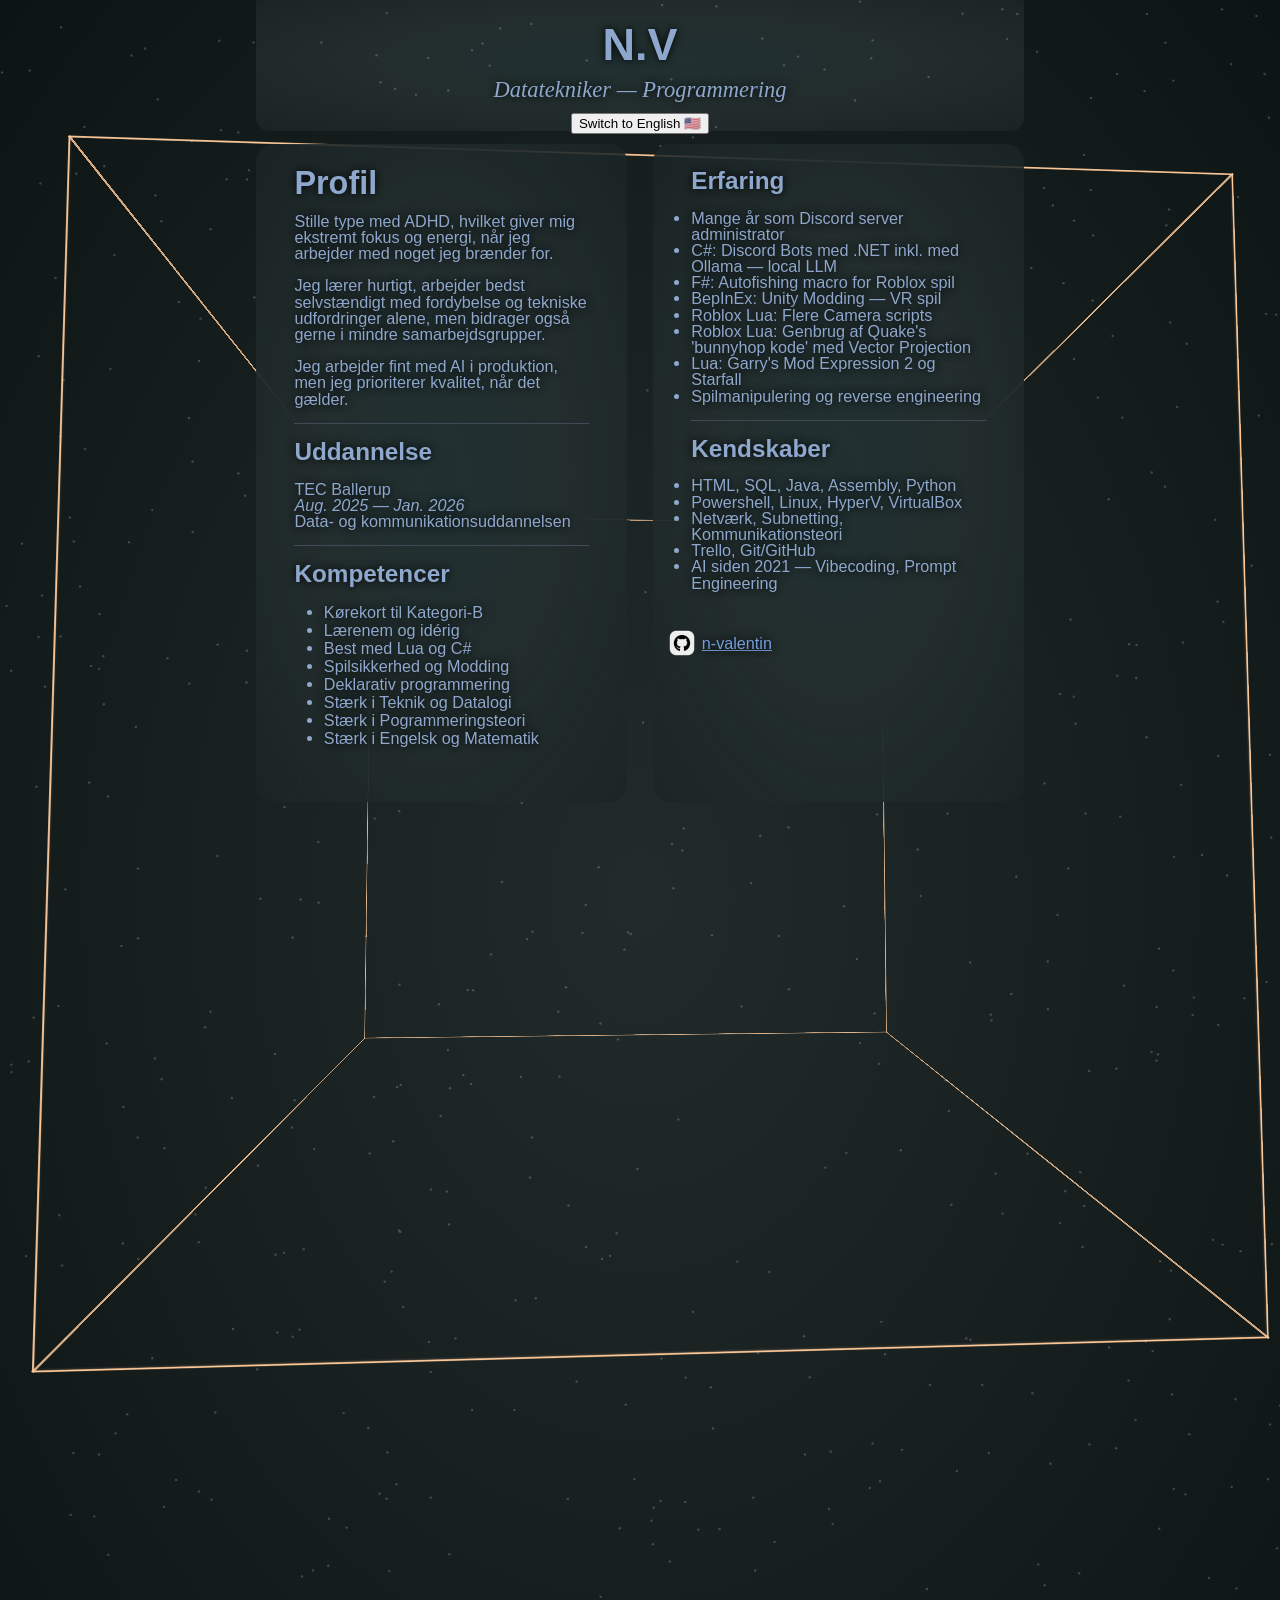
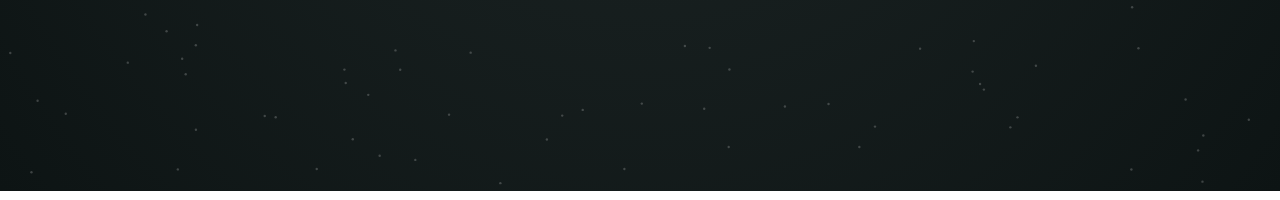
<file: scripts/index.html>
<!DOCTYPE html>
<html lang="da">
<head>
    <script src="lang.js"></script>

    <title>Portfolio - NV</title>

    <style>
        :root {
            --cubeSize: 80vh;
            --cubeSize2: calc(var(--cubeSize)/2);
            --bgimg: radial-gradient(rgb(32, 48, 49, 1), rgb(35, 45, 45, 1), rgb(27, 37, 38, 0.85))
        }
        body {
            margin: 0;
            font-family: Verdana, Geneva, Tahoma, sans-serif;
            height: 100%;
        }
        hr {
            background-color: rgb(66, 73, 87);
            height: 1px;
            border: 0;
        }

        sbase {
            display: block;
            position: fixed center;
            text-align: center;
            text-shadow: 2px;
            height: 12vh;
            width: 60%;
            margin: -1vh 20%;
            padding-top: 1vh;
            padding-bottom: 2.5vh;
            border-radius: 1.5vh;
            color: rgb(142, 167, 204);
            background-image: var(--bgimg);
            line-height: 0vh;
        }
        offset {
            display: block;
            position:absolute;
            text-align: left;
            height: 72vh;
            width: 23%;
            margin: 2.5vh 20%;
            padding-top: 1vh;
            padding-bottom: 1px;
            padding-left: 3%;
            padding-right: 3%;
            border-radius: 2vh;
            color: rgb(142, 167, 204);
            background-image: var(--bgimg);
            font-size: 1.8vh;
            line-height: 1.8vh;
            z-index: 2;
        }


        /*cube thing---------------*/
        .cubeframe {
            width: var(--cubeSize);
            height: var(--cubeSize);
            perspective: 100vh;
            margin: calc(50% - (var(--cubeSize2))) calc(50% - var(--cubeSize2));
        }

        .cube {
            width: 100%;
            height: 100%;
            position: center;
            transform-style: preserve-3d;
            will-change: transform;
        }

        .face {
            position: absolute;
            width: var(--cubeSize);
            height: var(--cubeSize);
            border: 1px solid #ffca99;
            z-index: -10;
        }

        .front  { transform: rotateY(0deg) translateZ(var(--cubeSize2)); }
        .back   { transform: rotateY(180deg) translateZ(var(--cubeSize2)); }
        .left   { transform: rotateY(-90deg) translateZ(var(--cubeSize2)); }
        .right  { transform: rotateY(90deg) translateZ(var(--cubeSize2)); }
        .top    { transform: rotateX(90deg) translateZ(var(--cubeSize2)); }
        .bottom { transform: rotateX(-90deg) translateZ(var(--cubeSize2)); }
        /*---------------*/

        /*dot particle canvas*/
        #dotscanvas {
            display: block;
            position: absolute;
            top: 0;
            left: 0;
            pointer-events: none;
            z-index: 1;
        }

    </style>
</head>
<body style="
    background-image: radial-gradient(rgb(34, 43, 43), rgb(13, 20, 20));
    min-height: 200vh;
    text-shadow: 0 0 1vh black;
">

    <sbase>
        <p style="font-size:5vh; font-family:Verdana, Geneva, Tahoma, sans-serif"><b>N.V</b></p>
        <i><p data-key="h0" style="font-size:2.5vh;font-family:cursive;"></p></i>
        <button onclick="toggle()" data-key="button"></button>
    </sbase>

    <offset>
        <h1 data-key="h1"></h1> <!--Profil-->

        <p data-key="p1"></p>
        <p data-key="p2"></p>
        <p data-key="p3"></p>
        
        <hr>

        <h2 data-key="h2"></h2> <!--Uddannelse-->
        <p>
            TEC Ballerup <br/>
            <i>Aug. 2025 — Jan. 2026</i> <br/>
            Data- og kommunikationsuddannelsen
        </p>

        <hr>

        <h2 lang="da" data-key="h3"></h2> <!--Capabilities-->
        <p>
            <ul style="line-height: 2vh;padding-left: 10%;">
                <li data-key="ul1"></li>
                <li data-key="ul2"></li>
                <li data-key="ul3"></li>
                <li data-key="ul4"></li>
                <li data-key="ul5"></li>
                <li data-key="ul6"></li>
                <li data-key="ul7"></li>
                <li data-key="ul8"></li>
            </ul>
        </p>
    </offset>
    <offset style="margin-left: 51%;">
        <h2 data-key="h4"></h2> <!--Erfaring-->
        <p>
            <ul style="text-align: left;padding-left: 0%;">
                <li data-key="ul9"></li>
                <li data-key="ul10"></li>
                <li data-key="ul11"></li>
                <li data-key="ul12"></li>
                <li data-key="ul13"></li>
                <li data-key="ul14"></li>
                <li data-key="ul15"></li>
                <li data-key="ul16"></li>
            </ul>
        </p>

        <hr>

        <h2 data-key="h5"></h2> <!--Kendskaber-->
        <p>
            <ul style="padding-left: 0%;">
                <li>HTML, SQL, Java, Assembly, Python</li>
                <li>Powershell, Linux, HyperV, VirtualBox</li>
                <li data-key="ul17">Netværk, Subnetting, Kommunikationsteori</li>
                <li>Trello, Git/GitHub</li>
                <li data-key="ul18">Kendskab til AI siden 2021</li>
            </ul>
        </p>
        

        <p style="text-align:left;line-height: 40px; margin: 11% -10%;">
            <img src="/img/github-icon.png" style="float:left;width: 40px;height: 40px;">
            <a href="https://github.com/n-valentin" style="color: rgb(116, 157, 218);">n-valentin</a>
        </p>
    </offset>


    <!--spawn funny cube-->
    <div class="cubeframe" style="position: center;">
        <div class="cube">
            <div class="face front"></div>
            <div class="face back"></div>
            <div class="face right"></div>
            <div class="face left"></div>
            <div class="face top"></div>
            <div class="face bottom"></div>
        </div>
    </div>

    <script src="cubefx.js"></script>

    <canvas id="dotscanvas"></canvas>
    <script src="dotsfx.js"></script>

</body>
</html>
</file>
